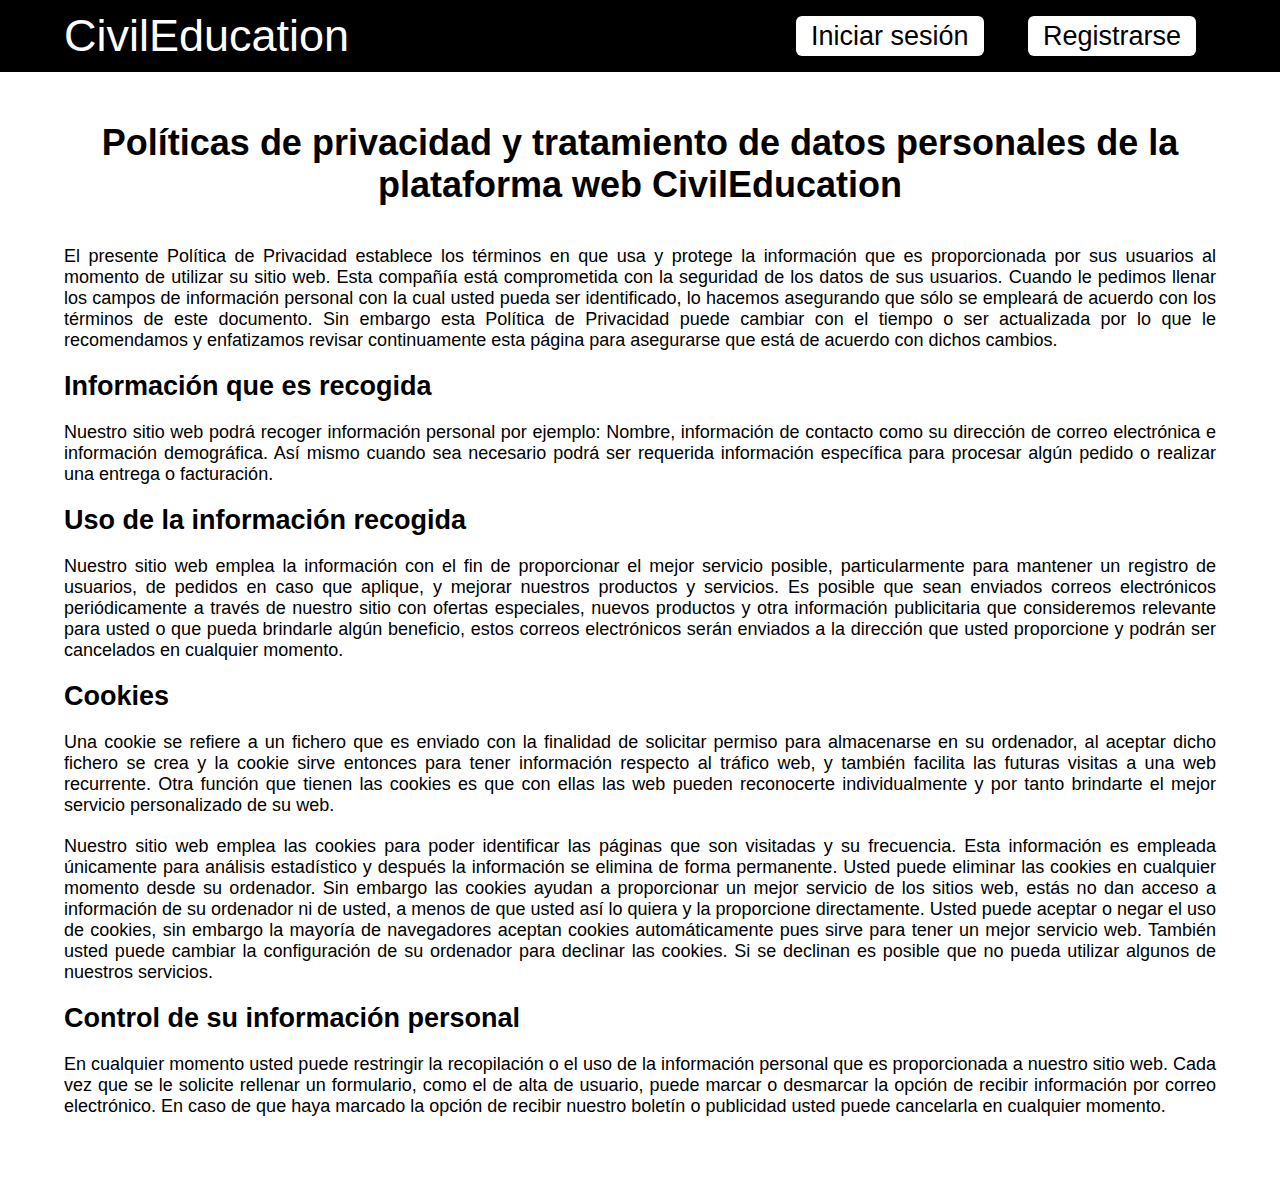
<file: policy.html>
<!DOCTYPE html>
<html lang="en">
<head>
  <meta charset="UTF-8">
  <title>Políticas de privacidad CivilEducation</title>
  <link rel="stylesheet" href="estilos/terms_policy.css">
</head>
<body>
  <header>
    <div id="menu">
        <div class="container">
          <div id="logo">
            <a href="index.html">CivilEducation</a>
          </div>
          <div id="buttons">
            <a href="login.html">Iniciar sesión</a>
            <a href="signin.html">Registrarse</a>
          </div>
        </div>
    </div>
  </header>
  <main>
    <div id="content">
      <div class="container">
        <h1>Políticas de privacidad y tratamiento de datos personales de la plataforma web CivilEducation</h1>
        <p>El presente Política de Privacidad establece los términos en que usa y protege la información que es proporcionada por sus usuarios al momento de utilizar su sitio web. Esta compañía está comprometida con la seguridad de los datos de sus usuarios. Cuando le pedimos llenar los campos de información personal con la cual usted pueda ser identificado, lo hacemos asegurando que sólo se empleará de acuerdo con los términos de este documento. Sin embargo esta Política de Privacidad puede cambiar con el tiempo o ser actualizada por lo que le recomendamos y enfatizamos revisar continuamente esta página para asegurarse que está de acuerdo con dichos cambios.</p>
        <h2>Información que es recogida</h2>
        <p>Nuestro sitio web podrá recoger información personal por ejemplo: Nombre,  información de contacto como  su dirección de correo electrónica e información demográfica. Así mismo cuando sea necesario podrá ser requerida información específica para procesar algún pedido o realizar una entrega o facturación.</p>
        <h2>Uso de la información recogida</h2>
        <p>Nuestro sitio web emplea la información con el fin de proporcionar el mejor servicio posible, particularmente para mantener un registro de usuarios, de pedidos en caso que aplique, y mejorar nuestros productos y servicios.  Es posible que sean enviados correos electrónicos periódicamente a través de nuestro sitio con ofertas especiales, nuevos productos y otra información publicitaria que consideremos relevante para usted o que pueda brindarle algún beneficio, estos correos electrónicos serán enviados a la dirección que usted proporcione y podrán ser cancelados en cualquier momento.</p>
        <h2>Cookies</h2>
        <p>Una cookie se refiere a un fichero que es enviado con la finalidad de solicitar permiso para almacenarse en su ordenador, al aceptar dicho fichero se crea y la cookie sirve entonces para tener información respecto al tráfico web, y también facilita las futuras visitas a una web recurrente. Otra función que tienen las cookies es que con ellas las web pueden reconocerte individualmente y por tanto brindarte el mejor servicio personalizado de su web.</p>
        <p>Nuestro sitio web emplea las cookies para poder identificar las páginas que son visitadas y su frecuencia. Esta información es empleada únicamente para análisis estadístico y después la información se elimina de forma permanente. Usted puede eliminar las cookies en cualquier momento desde su ordenador. Sin embargo las cookies ayudan a proporcionar un mejor servicio de los sitios web, estás no dan acceso a información de su ordenador ni de usted, a menos de que usted así lo quiera y la proporcione directamente. Usted puede aceptar o negar el uso de cookies, sin embargo la mayoría de navegadores aceptan cookies automáticamente pues sirve para tener un mejor servicio web. También usted puede cambiar la configuración de su ordenador para declinar las cookies. Si se declinan es posible que no pueda utilizar algunos de nuestros servicios.</p>
        <h2>Control de su información personal</h2>
        <p>En cualquier momento usted puede restringir la recopilación o el uso de la información personal que es proporcionada a nuestro sitio web.  Cada vez que se le solicite rellenar un formulario, como el de alta de usuario, puede marcar o desmarcar la opción de recibir información por correo electrónico.  En caso de que haya marcado la opción de recibir nuestro boletín o publicidad usted puede cancelarla en cualquier momento.</p>
      </div>
    </div>
  </main>
</body>
</html>
</file>
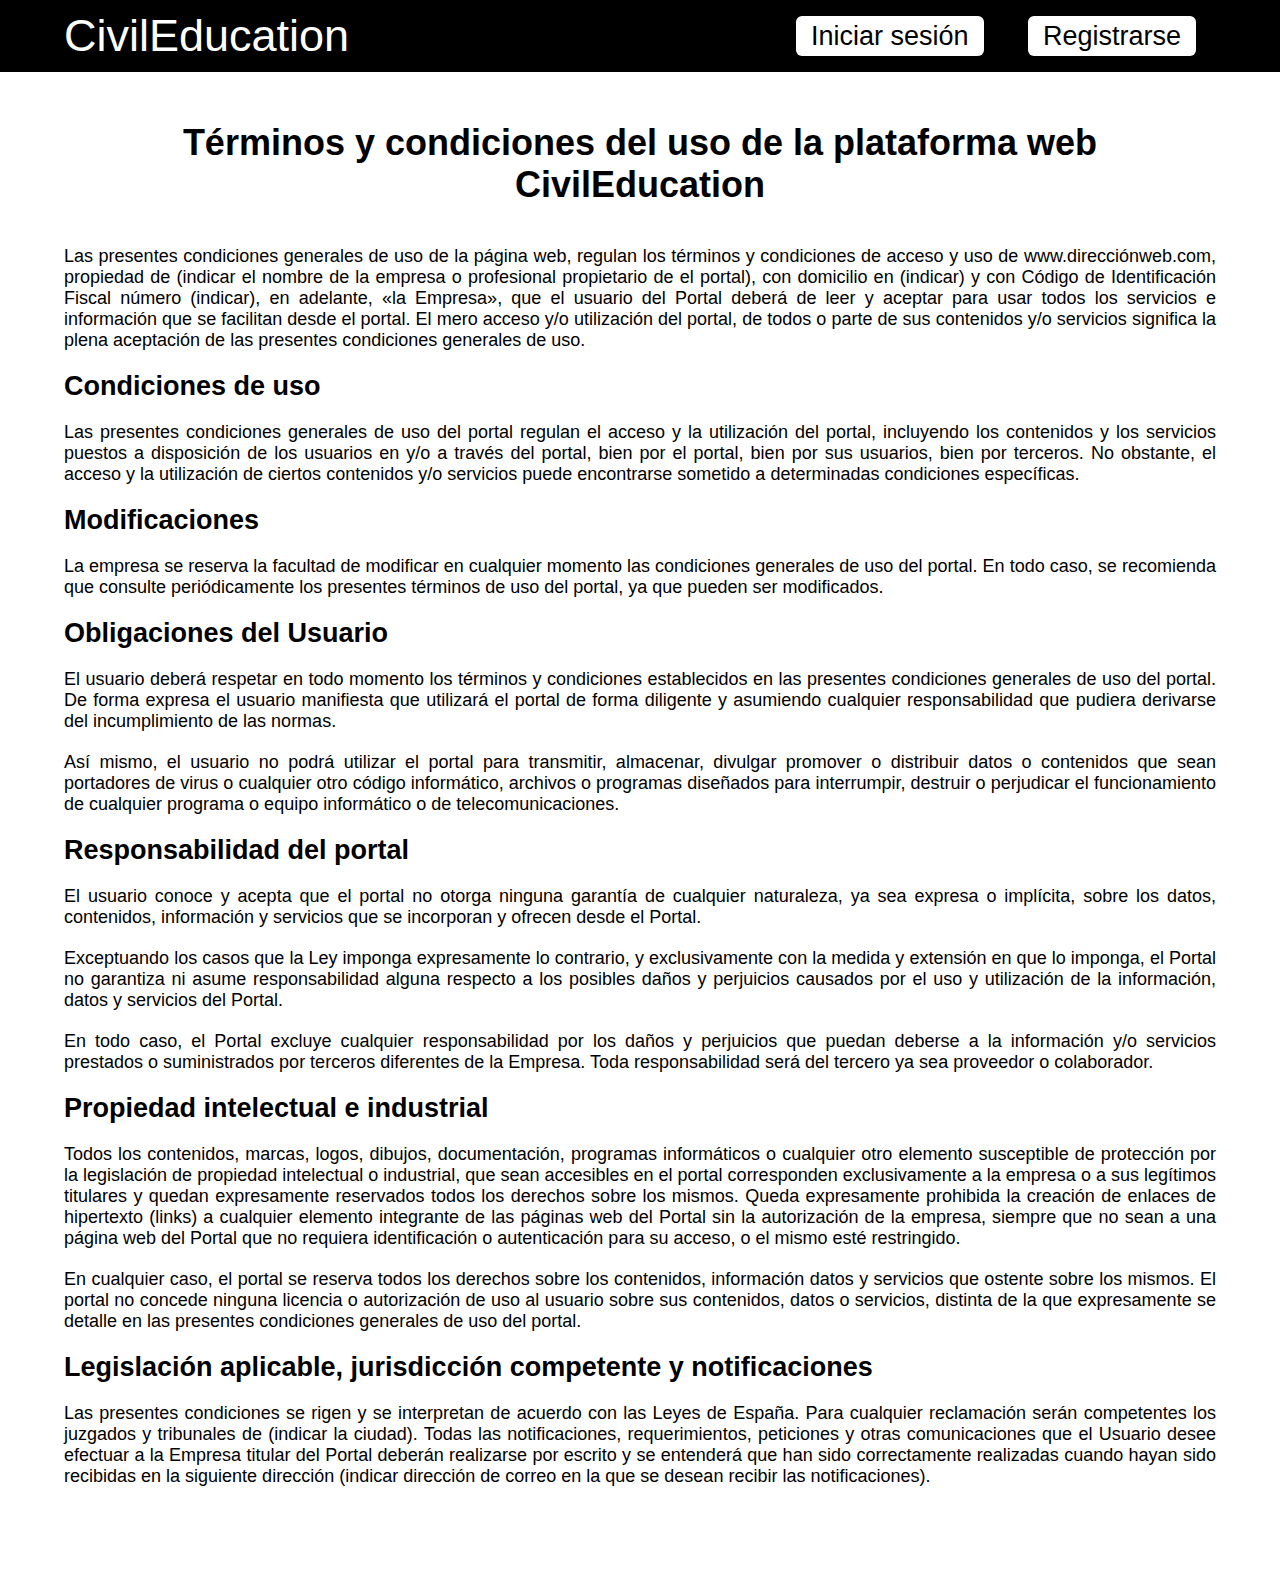
<file: terms.html>
<!DOCTYPE html>
<html lang="en">
<head>
  <meta charset="UTF-8">
  <title>Términos y condiciones CivilEducation</title>
  <link rel="stylesheet" href="estilos/terms_policy.css">
</head>
<body>
  <header>
    <div id="menu">
        <div class="container">
          <div id="logo">
            <a href="index.html">CivilEducation</a>
          </div>
          <div id="buttons">
            <a href="login.html">Iniciar sesión</a>
            <a href="signin.html">Registrarse</a>
          </div>
        </div>
    </div>
  </header>
  <main>
    <div id="content">
      <div class="container">
        <h1>Términos y condiciones del uso de la plataforma web CivilEducation</h1>
        <p>Las presentes condiciones generales de uso de la página web, regulan los términos y condiciones de acceso y uso de www.direcciónweb.com, propiedad de (indicar el nombre de la empresa o profesional propietario de el portal), con domicilio en (indicar) y con Código de Identificación Fiscal número (indicar), en adelante, «la Empresa», que el usuario del Portal deberá de leer y aceptar para usar todos los servicios e información que se facilitan desde el portal. El mero acceso y/o utilización del portal, de todos o parte de sus contenidos y/o servicios significa la plena aceptación de las presentes condiciones generales de uso.</p>
        <h2>Condiciones de uso</h2>
        <p>Las presentes condiciones generales de uso del portal regulan el acceso y la utilización del portal, incluyendo los contenidos y los servicios puestos a disposición de los usuarios en y/o a través del portal, bien por el portal, bien por sus usuarios, bien por terceros. No obstante, el acceso y la utilización de ciertos contenidos y/o servicios puede encontrarse sometido a determinadas condiciones específicas.</p>
        <h2>Modificaciones</h2>
        <p>La empresa se reserva la facultad de modificar en cualquier momento las condiciones generales de uso del portal. En todo caso, se recomienda que consulte periódicamente los presentes términos de uso del portal, ya que pueden ser modificados.</p>
        <h2>Obligaciones del Usuario</h2>
        <p>El usuario deberá respetar en todo momento los términos y condiciones establecidos en las presentes condiciones generales de uso del portal. De forma expresa el usuario manifiesta que utilizará el portal de forma diligente y asumiendo cualquier responsabilidad que pudiera derivarse del incumplimiento de las normas.</p>
        <p>Así mismo, el usuario no podrá utilizar el portal para transmitir, almacenar, divulgar promover o distribuir datos o contenidos que sean portadores de virus o cualquier otro código informático, archivos o programas diseñados para interrumpir, destruir o perjudicar el funcionamiento de cualquier programa o equipo informático o de telecomunicaciones.</p>
        <h2>Responsabilidad del portal</h2>
        <p>El usuario conoce y acepta que el portal no otorga ninguna garantía de cualquier naturaleza, ya sea expresa o implícita, sobre los datos, contenidos, información y servicios que se incorporan y ofrecen desde el Portal.</p>
        <p>Exceptuando los casos que la Ley imponga expresamente lo contrario, y exclusivamente con la medida y extensión en que lo imponga, el Portal no garantiza ni asume responsabilidad alguna respecto a los posibles daños y perjuicios causados por el uso y utilización de la información, datos y servicios del Portal.</p>
        <p>En todo caso, el Portal excluye cualquier responsabilidad por los daños y perjuicios que puedan deberse a la información y/o servicios prestados o suministrados por terceros diferentes de la Empresa. Toda responsabilidad será del tercero ya sea proveedor o colaborador.</p>
        <h2>Propiedad intelectual e industrial</h2>
        <p>Todos los contenidos, marcas, logos, dibujos, documentación, programas informáticos o cualquier otro elemento susceptible de protección por la legislación de propiedad intelectual o industrial, que sean accesibles en el portal corresponden exclusivamente a la empresa o a sus legítimos titulares y quedan expresamente reservados todos los derechos sobre los mismos. Queda expresamente prohibida la creación de enlaces de hipertexto (links) a cualquier elemento integrante de las páginas web del Portal sin la autorización de la empresa, siempre que no sean a una página web del Portal que no requiera identificación o autenticación para su acceso, o el mismo esté restringido.</p>
        <p>En cualquier caso, el portal se reserva todos los derechos sobre los contenidos, información datos y servicios que ostente sobre los mismos. El portal no concede ninguna licencia o autorización de uso al usuario sobre sus contenidos, datos o servicios, distinta de la que expresamente se detalle en las presentes condiciones generales de uso del portal.</p>
        <h2>Legislación aplicable, jurisdicción competente y notificaciones</h2>
        <p>Las presentes condiciones se rigen y se interpretan de acuerdo con las Leyes de España. Para cualquier reclamación serán competentes los juzgados y tribunales de (indicar la ciudad). Todas las notificaciones, requerimientos, peticiones y otras comunicaciones que el Usuario desee efectuar a la Empresa titular del Portal deberán realizarse por escrito y se entenderá que han sido correctamente realizadas cuando hayan sido recibidas en la siguiente dirección (indicar dirección de correo en la que se desean recibir las notificaciones).</p>
      </div>
    </div>
  </main>
</body>
</html>
</file>
<file: estilos/terms_policy.css>
* {
  margin: 0;
  padding: 0;
  font-family: Arial, Helvetica, sans-serif;
}

a {
  text-decoration: none;
}

.container {
  max-width: 90vw;
  margin: 0 auto;
  height: 100%;
}

#menu {
  height: 8vh;
  width: 100vw;
  position: fixed;
  top: 0;
  background: rgba(0,0,0,1);
  z-index: 1;
}

#menu .container {
  display: flex;
  justify-content: space-between;
  align-items: center;
}

#logo a {
  color: white;
  font-size: 5vh;
}

#buttons a {
  color: black;
  font-size: 3vh;
  margin: 0 20px;
  padding: 5px 15px;
  background: white;
  border-radius: 6px;
}

#buttons a:hover {
  box-shadow: 0px 0px 5px 2px rgba(200, 200, 200, 0.8);
  transition: all 0.2s;
}

#content {
  margin: 8vh 0;
}

#content h1 {
  padding: 50px 0 30px;
  color: black;
  font-size: 4vh;
  text-align: center;
}

#content h2 {
  padding: 10px 0;
  font-size: 3vh;
}

#content p {
  padding: 10px 0;
  font-size: 2vh;
  text-align: justify;
}
</file>
